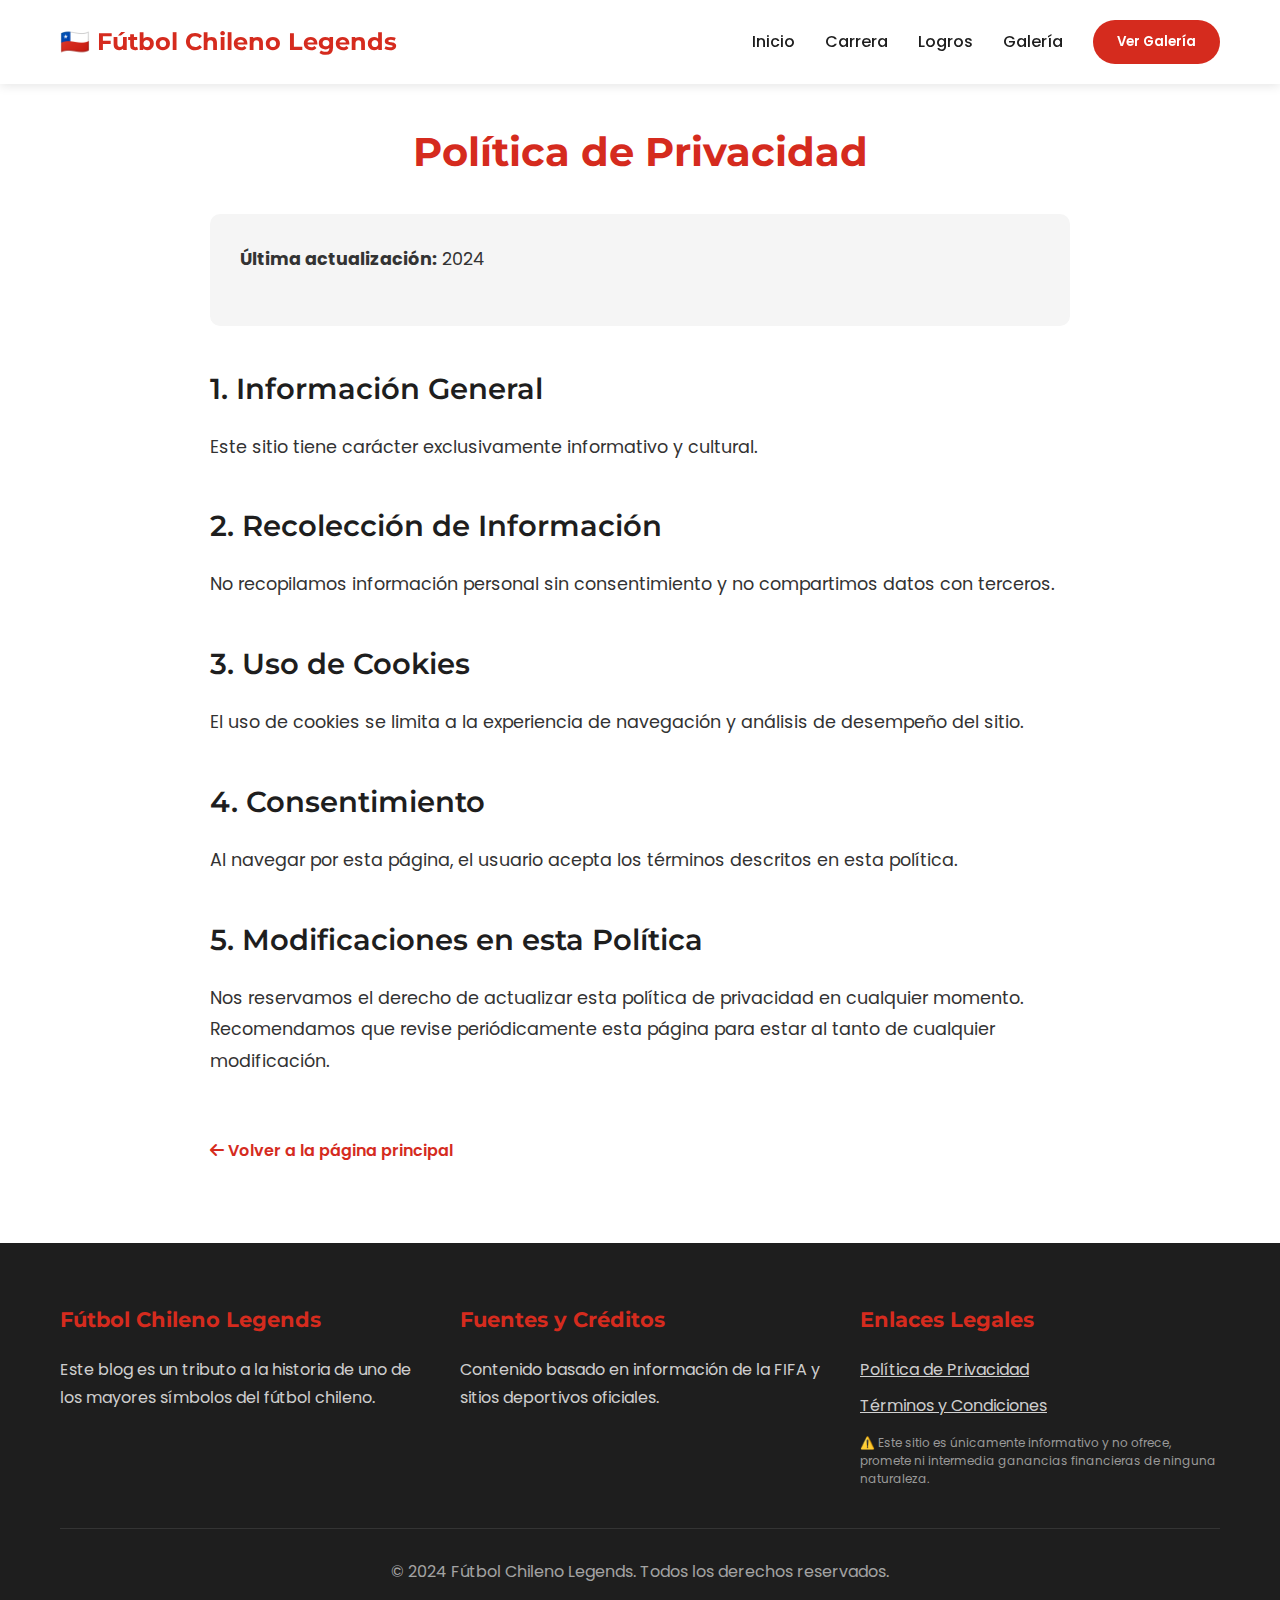
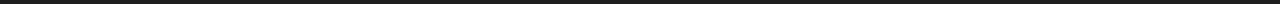
<file: privacy-policy.html>
<!DOCTYPE html>
<html lang="es-CL">
<head>
    <meta charset="UTF-8">
    <meta name="viewport" content="width=device-width, initial-scale=1.0">
    <meta name="description" content="Política de privacidad y términos de uso del sitio informativo sobre Alexis Sánchez.">
    <meta name="robots" content="noindex, nofollow">
    <meta name="keywords" content="Política de Privacidad, Términos de Uso, Alexis Sánchez">
    <meta name="author" content="Fútbol Chileno Legends">
    <title>Política de Privacidad - Fútbol Chileno Legends</title>
    
    <!-- Favicon -->
    <link rel="icon" type="image/svg+xml" href="data:image/svg+xml,<svg xmlns='http://www.w3.org/2000/svg' viewBox='0 0 100 100'><text y='.9em' font-size='90'>⚽</text></svg>">
    
    <!-- Google Fonts -->
    <link rel="preconnect" href="https://fonts.googleapis.com">
    <link rel="preconnect" href="https://fonts.gstatic.com" crossorigin>
    <link href="https://fonts.googleapis.com/css2?family=Poppins:wght@300;400;600;700&family=Montserrat:wght@400;600;700&display=swap" rel="stylesheet">
    
    <!-- Font Awesome para íconos -->
    <link rel="stylesheet" href="https://cdnjs.cloudflare.com/ajax/libs/font-awesome/6.4.0/css/all.min.css">
    
    <!-- CSS -->
    <link rel="stylesheet" href="styles.css">
    
    <style>
        .policy-content {
            max-width: 900px;
            margin: 0 auto;
            padding: 120px 20px 80px;
        }
        
        .policy-content h1 {
            font-family: 'Montserrat', sans-serif;
            font-size: 2.5rem;
            font-weight: 700;
            color: var(--color-red);
            margin-bottom: 30px;
            text-align: center;
        }
        
        .policy-content h2 {
            font-family: 'Montserrat', sans-serif;
            font-size: 1.8rem;
            font-weight: 600;
            color: var(--color-black);
            margin-top: 40px;
            margin-bottom: 20px;
        }
        
        .policy-content p {
            font-size: 1.1rem;
            line-height: 1.8;
            color: var(--color-dark-gray);
            margin-bottom: 20px;
        }
        
        .policy-content .back-link {
            display: inline-block;
            margin-top: 40px;
            color: var(--color-red);
            text-decoration: none;
            font-weight: 600;
            transition: var(--transition);
        }
        
        .policy-content .back-link:hover {
            color: #b02318;
            text-decoration: underline;
        }
        
        @media (max-width: 768px) {
            .policy-content {
                padding: 100px 20px 60px;
            }
            
            .policy-content h1 {
                font-size: 2rem;
            }
            
            .policy-content h2 {
                font-size: 1.5rem;
            }
            
            .policy-content p {
                font-size: 1rem;
            }
        }
    </style>
</head>
<body>
    <!-- Header / Menú Fijo -->
    <header class="header" id="header">
        <div class="container">
            <div class="header-content">
                <div class="logo">
                    <h1><a href="index.html" style="text-decoration: none; color: inherit;">🇨🇱 Fútbol Chileno Legends</a></h1>
                </div>
                <nav class="nav" id="nav">
                    <ul class="nav-list">
                        <li><a href="index.html#inicio" class="nav-link">Inicio</a></li>
                        <li><a href="index.html#carreira" class="nav-link">Carrera</a></li>
                        <li><a href="index.html#conquistas" class="nav-link">Logros</a></li>
                        <li><a href="index.html#galeria" class="nav-link">Galería</a></li>
                    </ul>
                    <button class="btn-nav" id="btnGaleria" onclick="window.location.href='index.html#galeria'">Ver Galería</button>
                    <button class="menu-toggle" id="menuToggle" aria-label="Abrir menú de navegación" aria-expanded="false">
                        <span></span>
                        <span></span>
                        <span></span>
                    </button>
                </nav>
            </div>
        </div>
    </header>

    <!-- Contenido de la Política de Privacidad -->
    <div class="policy-content fade-in">
        <h1>Política de Privacidad</h1>
        
        <div style="background: var(--color-gray); padding: 30px; border-radius: 10px; margin-bottom: 30px;">
            <p><strong>Última actualización:</strong> 2024</p>
        </div>
        
        <h2>1. Información General</h2>
        <p>
            Este sitio tiene carácter exclusivamente informativo y cultural.
        </p>
        
        <h2>2. Recolección de Información</h2>
        <p>
            No recopilamos información personal sin consentimiento y no compartimos datos con terceros.
        </p>
        
        <h2>3. Uso de Cookies</h2>
        <p>
            El uso de cookies se limita a la experiencia de navegación y análisis de desempeño del sitio.
        </p>
        
        <h2>4. Consentimiento</h2>
        <p>
            Al navegar por esta página, el usuario acepta los términos descritos en esta política.
        </p>
        
        <h2>5. Modificaciones en esta Política</h2>
        <p>
            Nos reservamos el derecho de actualizar esta política de privacidad en cualquier momento. Recomendamos que revise periódicamente esta página para estar al tanto de cualquier modificación.
        </p>
        
        <a href="index.html" class="back-link">
            <i class="fas fa-arrow-left"></i> Volver a la página principal
        </a>
    </div>

    <!-- Footer -->
    <footer class="footer">
        <div class="container">
            <div class="footer-content">
                <div class="footer-section">
                    <h3>Fútbol Chileno Legends</h3>
                    <p>Este blog es un tributo a la historia de uno de los mayores símbolos del fútbol chileno.</p>
                </div>
                <div class="footer-section">
                    <h3>Fuentes y Créditos</h3>
                    <p>Contenido basado en información de la FIFA y sitios deportivos oficiales.</p>
                </div>
                <div class="footer-section">
                    <h3>Enlaces Legales</h3>
                    <p style="margin-bottom: 10px;">
                        <a href="privacy-policy.html" target="_blank" style="color: rgba(255, 255, 255, 0.8); text-decoration: underline; display: block; margin-bottom: 8px;">Política de Privacidad</a>
                        <a href="terms-and-conditions.html" target="_blank" style="color: rgba(255, 255, 255, 0.8); text-decoration: underline; display: block;">Términos y Condiciones</a>
                    </p>
                    <p style="font-size: 12px; color: #999; margin-top: 15px; line-height: 1.5;">
                        ⚠️ Este sitio es únicamente informativo y no ofrece, promete ni intermedia ganancias financieras de ninguna naturaleza.
                    </p>
                </div>
            </div>
            <div class="footer-bottom">
                <p>&copy; 2024 Fútbol Chileno Legends. Todos los derechos reservados.</p>
            </div>
        </div>
    </footer>

    <!-- Botón Volver Arriba -->
    <button class="scroll-to-top" id="scrollToTop" aria-label="Volver arriba">
        <i class="fas fa-arrow-up"></i>
    </button>

    <!-- JavaScript -->
    <script src="script.js"></script>
</body>
</html>
</file>
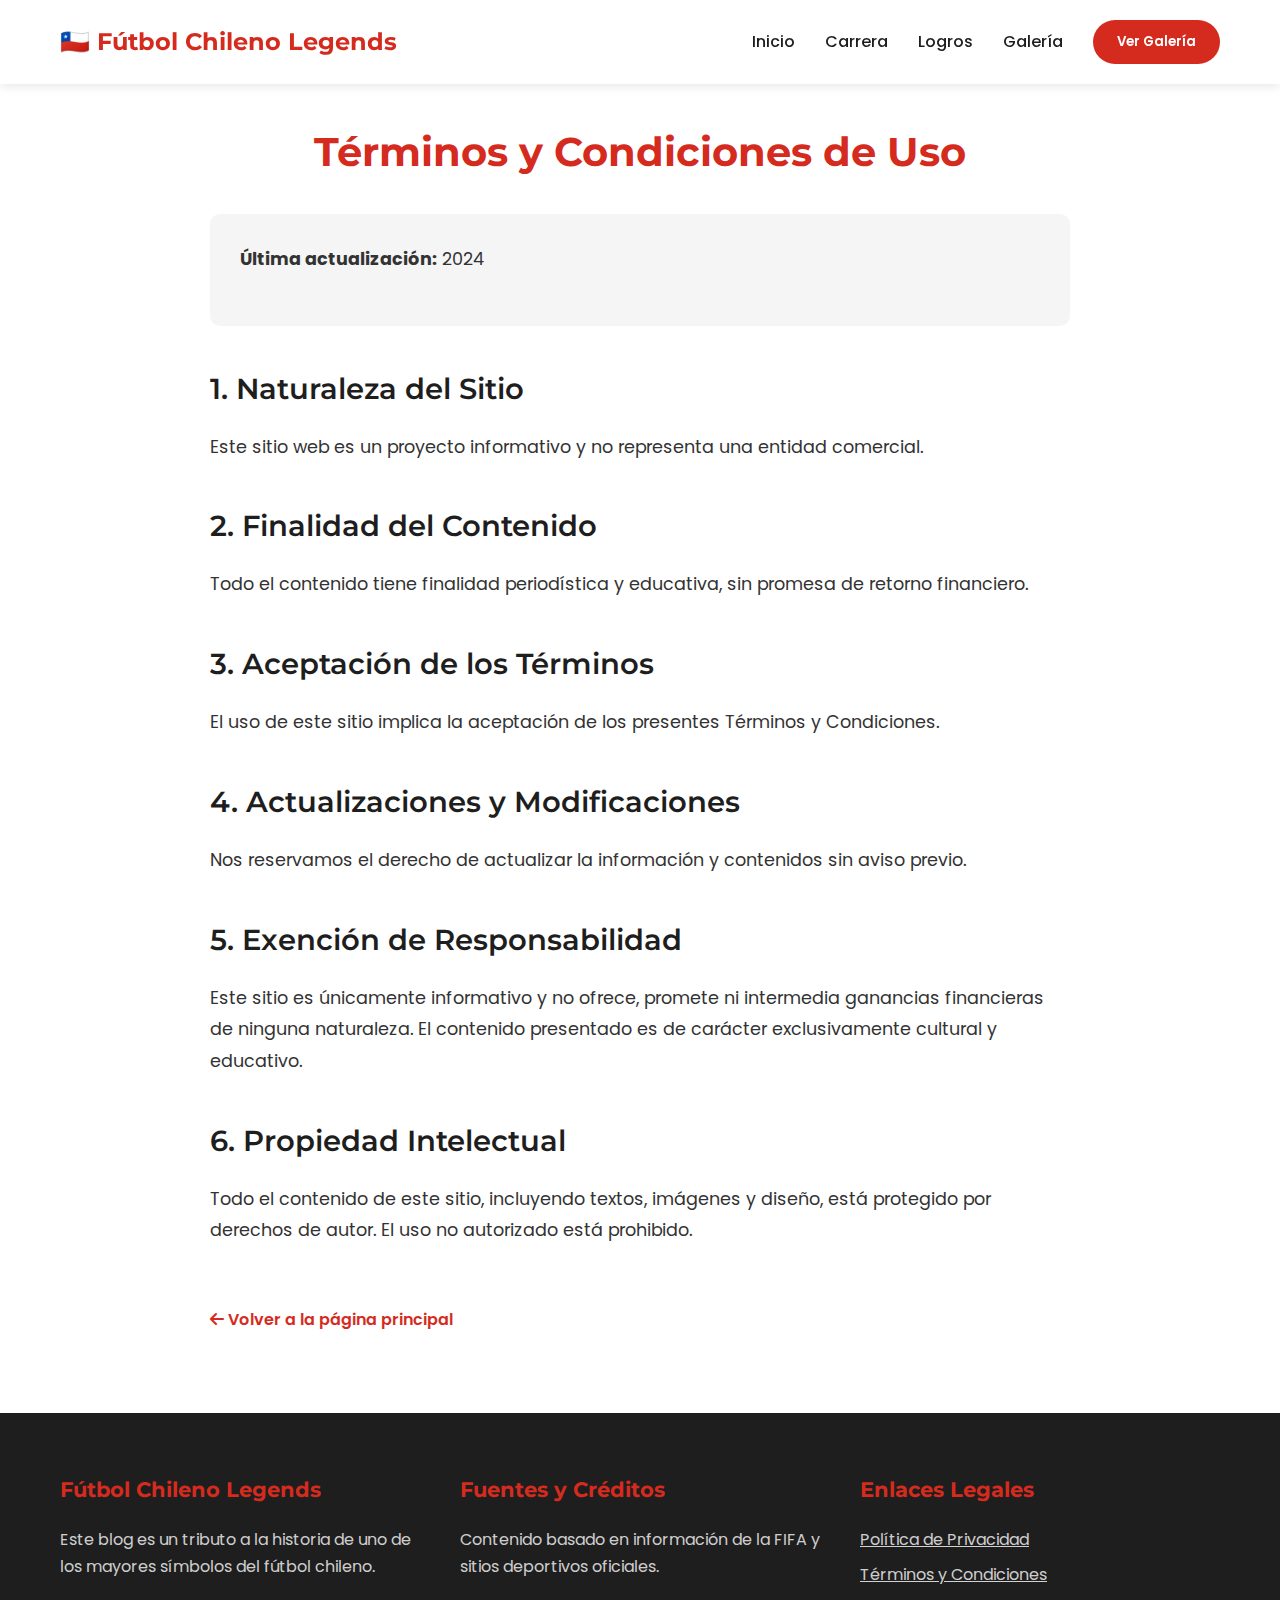
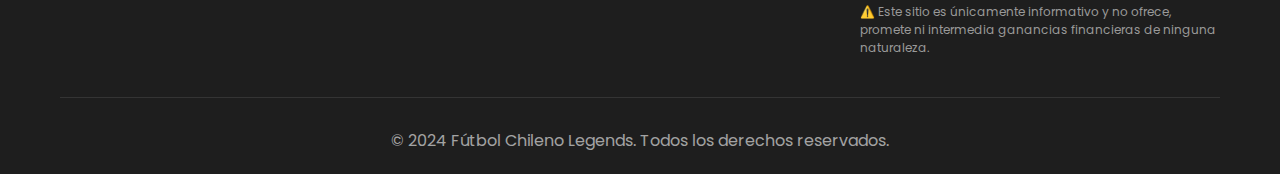
<file: terms-and-conditions.html>
<!DOCTYPE html>
<html lang="es-CL">
<head>
    <meta charset="UTF-8">
    <meta name="viewport" content="width=device-width, initial-scale=1.0">
    <meta name="description" content="Política de privacidad y términos de uso del sitio informativo sobre Alexis Sánchez.">
    <meta name="robots" content="noindex, nofollow">
    <meta name="keywords" content="Términos y Condiciones, Política de Uso, Alexis Sánchez">
    <meta name="author" content="Fútbol Chileno Legends">
    <title>Términos y Condiciones de Uso - Fútbol Chileno Legends</title>
    
    <!-- Favicon -->
    <link rel="icon" type="image/svg+xml" href="data:image/svg+xml,<svg xmlns='http://www.w3.org/2000/svg' viewBox='0 0 100 100'><text y='.9em' font-size='90'>⚽</text></svg>">
    
    <!-- Google Fonts -->
    <link rel="preconnect" href="https://fonts.googleapis.com">
    <link rel="preconnect" href="https://fonts.gstatic.com" crossorigin>
    <link href="https://fonts.googleapis.com/css2?family=Poppins:wght@300;400;600;700&family=Montserrat:wght@400;600;700&display=swap" rel="stylesheet">
    
    <!-- Font Awesome para íconos -->
    <link rel="stylesheet" href="https://cdnjs.cloudflare.com/ajax/libs/font-awesome/6.4.0/css/all.min.css">
    
    <!-- CSS -->
    <link rel="stylesheet" href="styles.css">
    
    <style>
        .policy-content {
            max-width: 900px;
            margin: 0 auto;
            padding: 120px 20px 80px;
        }
        
        .policy-content h1 {
            font-family: 'Montserrat', sans-serif;
            font-size: 2.5rem;
            font-weight: 700;
            color: var(--color-red);
            margin-bottom: 30px;
            text-align: center;
        }
        
        .policy-content h2 {
            font-family: 'Montserrat', sans-serif;
            font-size: 1.8rem;
            font-weight: 600;
            color: var(--color-black);
            margin-top: 40px;
            margin-bottom: 20px;
        }
        
        .policy-content p {
            font-size: 1.1rem;
            line-height: 1.8;
            color: var(--color-dark-gray);
            margin-bottom: 20px;
        }
        
        .policy-content .back-link {
            display: inline-block;
            margin-top: 40px;
            color: var(--color-red);
            text-decoration: none;
            font-weight: 600;
            transition: var(--transition);
        }
        
        .policy-content .back-link:hover {
            color: #b02318;
            text-decoration: underline;
        }
        
        @media (max-width: 768px) {
            .policy-content {
                padding: 100px 20px 60px;
            }
            
            .policy-content h1 {
                font-size: 2rem;
            }
            
            .policy-content h2 {
                font-size: 1.5rem;
            }
            
            .policy-content p {
                font-size: 1rem;
            }
        }
    </style>
</head>
<body>
    <!-- Header / Menú Fijo -->
    <header class="header" id="header">
        <div class="container">
            <div class="header-content">
                <div class="logo">
                    <h1><a href="index.html" style="text-decoration: none; color: inherit;">🇨🇱 Fútbol Chileno Legends</a></h1>
                </div>
                <nav class="nav" id="nav">
                    <ul class="nav-list">
                        <li><a href="index.html#inicio" class="nav-link">Inicio</a></li>
                        <li><a href="index.html#carreira" class="nav-link">Carrera</a></li>
                        <li><a href="index.html#conquistas" class="nav-link">Logros</a></li>
                        <li><a href="index.html#galeria" class="nav-link">Galería</a></li>
                    </ul>
                    <button class="btn-nav" id="btnGaleria" onclick="window.location.href='index.html#galeria'">Ver Galería</button>
                    <button class="menu-toggle" id="menuToggle" aria-label="Abrir menú de navegación" aria-expanded="false">
                        <span></span>
                        <span></span>
                        <span></span>
                    </button>
                </nav>
            </div>
        </div>
    </header>

    <!-- Contenido de los Términos y Condiciones -->
    <div class="policy-content fade-in">
        <h1>Términos y Condiciones de Uso</h1>
        
        <div style="background: var(--color-gray); padding: 30px; border-radius: 10px; margin-bottom: 30px;">
            <p><strong>Última actualización:</strong> 2024</p>
        </div>
        
        <h2>1. Naturaleza del Sitio</h2>
        <p>
            Este sitio web es un proyecto informativo y no representa una entidad comercial.
        </p>
        
        <h2>2. Finalidad del Contenido</h2>
        <p>
            Todo el contenido tiene finalidad periodística y educativa, sin promesa de retorno financiero.
        </p>
        
        <h2>3. Aceptación de los Términos</h2>
        <p>
            El uso de este sitio implica la aceptación de los presentes Términos y Condiciones.
        </p>
        
        <h2>4. Actualizaciones y Modificaciones</h2>
        <p>
            Nos reservamos el derecho de actualizar la información y contenidos sin aviso previo.
        </p>
        
        <h2>5. Exención de Responsabilidad</h2>
        <p>
            Este sitio es únicamente informativo y no ofrece, promete ni intermedia ganancias financieras de ninguna naturaleza. El contenido presentado es de carácter exclusivamente cultural y educativo.
        </p>
        
        <h2>6. Propiedad Intelectual</h2>
        <p>
            Todo el contenido de este sitio, incluyendo textos, imágenes y diseño, está protegido por derechos de autor. El uso no autorizado está prohibido.
        </p>
        
        <a href="index.html" class="back-link">
            <i class="fas fa-arrow-left"></i> Volver a la página principal
        </a>
    </div>

    <!-- Footer -->
    <footer class="footer">
        <div class="container">
            <div class="footer-content">
                <div class="footer-section">
                    <h3>Fútbol Chileno Legends</h3>
                    <p>Este blog es un tributo a la historia de uno de los mayores símbolos del fútbol chileno.</p>
                </div>
                <div class="footer-section">
                    <h3>Fuentes y Créditos</h3>
                    <p>Contenido basado en información de la FIFA y sitios deportivos oficiales.</p>
                </div>
                <div class="footer-section">
                    <h3>Enlaces Legales</h3>
                    <p style="margin-bottom: 10px;">
                        <a href="privacy-policy.html" target="_blank" style="color: rgba(255, 255, 255, 0.8); text-decoration: underline; display: block; margin-bottom: 8px;">Política de Privacidad</a>
                        <a href="terms-and-conditions.html" target="_blank" style="color: rgba(255, 255, 255, 0.8); text-decoration: underline; display: block;">Términos y Condiciones</a>
                    </p>
                    <p style="font-size: 12px; color: #999; margin-top: 15px; line-height: 1.5;">
                        ⚠️ Este sitio es únicamente informativo y no ofrece, promete ni intermedia ganancias financieras de ninguna naturaleza.
                    </p>
                </div>
            </div>
            <div class="footer-bottom">
                <p>&copy; 2024 Fútbol Chileno Legends. Todos los derechos reservados.</p>
            </div>
        </div>
    </footer>

    <!-- Botón Volver Arriba -->
    <button class="scroll-to-top" id="scrollToTop" aria-label="Volver arriba">
        <i class="fas fa-arrow-up"></i>
    </button>

    <!-- JavaScript -->
    <script src="script.js"></script>
</body>
</html>
</file>
<file: styles.css>
/* ============================================
   RESET E CONFIGURAÇÕES GERAIS
   ============================================ */

* {
    margin: 0;
    padding: 0;
    box-sizing: border-box;
}

:root {
    --color-red: #D52B1E;
    --color-white: #FFFFFF;
    --color-black: #1E1E1E;
    --color-gray: #f5f5f5;
    --color-dark-gray: #333333;
    --shadow-light: 0 2px 10px rgba(0, 0, 0, 0.1);
    --shadow-medium: 0 4px 20px rgba(0, 0, 0, 0.15);
    --shadow-heavy: 0 8px 30px rgba(0, 0, 0, 0.2);
    --transition: all 0.3s ease;
}

html {
    scroll-behavior: smooth;
}

body {
    font-family: 'Poppins', sans-serif;
    line-height: 1.6;
    color: var(--color-black);
    background-color: var(--color-white);
    overflow-x: hidden;
}

.container {
    max-width: 1200px;
    margin: 0 auto;
    padding: 0 20px;
}

.section-padding {
    padding: 80px 0;
}

.section-title {
    font-family: 'Montserrat', sans-serif;
    font-size: 2.5rem;
    font-weight: 700;
    text-align: center;
    margin-bottom: 50px;
    color: var(--color-black);
    position: relative;
    padding-bottom: 20px;
}

.section-title::after {
    content: '';
    position: absolute;
    bottom: 0;
    left: 50%;
    transform: translateX(-50%);
    width: 80px;
    height: 4px;
    background: var(--color-red);
    border-radius: 2px;
}

/* ============================================
   HEADER / MENU FIXO
   ============================================ */

.header {
    position: fixed;
    top: 0;
    left: 0;
    width: 100%;
    background: rgba(255, 255, 255, 0.95);
    backdrop-filter: blur(10px);
    box-shadow: var(--shadow-light);
    z-index: 1000;
    transition: var(--transition);
}

.header.scrolled {
    box-shadow: var(--shadow-medium);
}

.header-content {
    display: flex;
    justify-content: space-between;
    align-items: center;
    padding: 20px 0;
}

.logo h1 {
    font-family: 'Montserrat', sans-serif;
    font-size: 1.5rem;
    font-weight: 700;
    color: var(--color-red);
}

.nav {
    display: flex;
    align-items: center;
    gap: 30px;
}

.nav-list {
    display: flex;
    list-style: none;
    gap: 30px;
    align-items: center;
}

.nav-link {
    text-decoration: none;
    color: var(--color-black);
    font-weight: 500;
    transition: var(--transition);
    position: relative;
}

.nav-link::after {
    content: '';
    position: absolute;
    bottom: -5px;
    left: 0;
    width: 0;
    height: 2px;
    background: var(--color-red);
    transition: var(--transition);
}

.nav-link:hover {
    color: var(--color-red);
}

.nav-link:hover::after {
    width: 100%;
}

.nav-link.active {
    color: var(--color-red);
}

.nav-link.active::after {
    width: 100%;
}

.btn-nav {
    background: var(--color-red);
    color: var(--color-white);
    border: none;
    padding: 12px 24px;
    border-radius: 25px;
    font-weight: 600;
    cursor: pointer;
    transition: var(--transition);
    font-family: 'Poppins', sans-serif;
}

.btn-nav:hover {
    background: #b02318;
    transform: translateY(-2px);
    box-shadow: var(--shadow-medium);
}

.menu-toggle {
    display: none;
    flex-direction: column;
    gap: 5px;
    background: none;
    border: none;
    cursor: pointer;
}

.menu-toggle span {
    width: 25px;
    height: 3px;
    background: var(--color-black);
    transition: var(--transition);
}

/* ============================================
   HERO SECTION
   ============================================ */

.hero {
    position: relative;
    min-height: 100vh;
    display: flex;
    align-items: center;
    justify-content: center;
    overflow: hidden;
    margin-top: 80px;
}

.hero-overlay {
    position: absolute;
    top: 0;
    left: 0;
    width: 100%;
    height: 100%;
    background: linear-gradient(135deg, rgba(213, 43, 30, 0.9), rgba(30, 30, 30, 0.7));
    z-index: 1;
}

.hero-image {
    position: absolute;
    top: 0;
    left: 0;
    width: 100%;
    height: 100%;
    z-index: 0;
}

.hero-image img {
    width: 100%;
    height: 100%;
    object-fit: cover;
    filter: brightness(0.7);
}

.hero-content {
    position: relative;
    z-index: 2;
    text-align: center;
    color: var(--color-white);
    padding: 40px 20px;
    animation: fadeInUp 1s ease-out;
}

.hero-title {
    font-family: 'Montserrat', sans-serif;
    font-size: 4rem;
    font-weight: 700;
    margin-bottom: 10px;
    text-shadow: 2px 2px 10px rgba(0, 0, 0, 0.5);
}

.hero-subtitle {
    font-family: 'Poppins', sans-serif;
    font-size: 2rem;
    font-weight: 400;
    margin-bottom: 20px;
    color: #ffd700;
    text-shadow: 2px 2px 10px rgba(0, 0, 0, 0.5);
}

.hero-description {
    font-size: 1.2rem;
    margin-bottom: 30px;
    max-width: 600px;
    margin-left: auto;
    margin-right: auto;
    text-shadow: 1px 1px 5px rgba(0, 0, 0, 0.5);
}

.btn-hero {
    display: inline-block;
    background: var(--color-white);
    color: var(--color-red);
    padding: 15px 40px;
    border-radius: 30px;
    text-decoration: none;
    font-weight: 600;
    font-size: 1.1rem;
    transition: var(--transition);
    box-shadow: var(--shadow-medium);
}

.btn-hero:hover {
    transform: translateY(-3px);
    box-shadow: var(--shadow-heavy);
    background: #ffd700;
    color: var(--color-black);
}

/* ============================================
   SEÇÃO: INTRODUÇÃO
   ============================================ */

.intro {
    background: var(--color-gray);
}

.intro-content {
    max-width: 800px;
    margin: 0 auto;
}

.intro-text {
    font-size: 1.2rem;
    line-height: 1.8;
    text-align: center;
    color: var(--color-dark-gray);
}

.intro-text strong {
    color: var(--color-red);
    font-weight: 600;
}

/* ============================================
   SEÇÃO: LINHA DO TEMPO
   ============================================ */

.timeline {
    background: var(--color-white);
}

.timeline-container {
    max-width: 900px;
    margin: 0 auto;
    position: relative;
    padding: 40px 0;
}

.timeline-container::before {
    content: '';
    position: absolute;
    left: 50%;
    top: 0;
    bottom: 0;
    width: 4px;
    background: var(--color-red);
    transform: translateX(-50%);
}

.timeline-item {
    display: flex;
    justify-content: space-between;
    align-items: center;
    margin-bottom: 60px;
    position: relative;
}

.timeline-item:nth-child(odd) {
    flex-direction: row;
}

.timeline-item:nth-child(even) {
    flex-direction: row-reverse;
}

.timeline-year {
    width: 120px;
    height: 120px;
    background: var(--color-red);
    color: var(--color-white);
    border-radius: 50%;
    display: flex;
    align-items: center;
    justify-content: center;
    font-weight: 700;
    font-size: 0.9rem;
    text-align: center;
    box-shadow: var(--shadow-medium);
    position: relative;
    z-index: 2;
    flex-shrink: 0;
}

.timeline-content {
    width: calc(50% - 80px);
    background: var(--color-gray);
    padding: 30px;
    border-radius: 10px;
    box-shadow: var(--shadow-light);
    transition: var(--transition);
}

.timeline-content:hover {
    transform: translateY(-5px);
    box-shadow: var(--shadow-medium);
}

.timeline-content h3 {
    font-family: 'Montserrat', sans-serif;
    font-size: 1.5rem;
    color: var(--color-red);
    margin-bottom: 10px;
}

.timeline-content p {
    color: var(--color-dark-gray);
    line-height: 1.7;
}

/* ============================================
   SEÇÃO: ESTATÍSTICAS
   ============================================ */

.stats {
    background: var(--color-white);
}

.stats-grid {
    display: grid;
    grid-template-columns: repeat(auto-fit, minmax(250px, 1fr));
    gap: 30px;
    max-width: 1000px;
    margin: 0 auto;
}

.stat-card {
    background: linear-gradient(135deg, var(--color-red), #b02318);
    padding: 40px 30px;
    border-radius: 15px;
    text-align: center;
    box-shadow: var(--shadow-medium);
    transition: var(--transition);
    color: var(--color-white);
}

.stat-card:hover {
    transform: translateY(-10px);
    box-shadow: var(--shadow-heavy);
}

.stat-number {
    font-family: 'Montserrat', sans-serif;
    font-size: 4rem;
    font-weight: 700;
    margin-bottom: 10px;
    color: var(--color-white);
    line-height: 1;
}

.stat-label {
    font-size: 1.3rem;
    font-weight: 600;
    margin-bottom: 10px;
    color: var(--color-white);
}

.stat-description {
    font-size: 0.95rem;
    color: rgba(255, 255, 255, 0.9);
    line-height: 1.6;
    margin-top: 10px;
}

/* ============================================
   SEÇÃO: CONQUISTAS
   ============================================ */

.achievements {
    background: var(--color-gray);
}

.achievements-grid {
    display: grid;
    grid-template-columns: repeat(auto-fit, minmax(250px, 1fr));
    gap: 30px;
    max-width: 1000px;
    margin: 0 auto;
}

.achievement-card {
    background: var(--color-white);
    padding: 40px 30px;
    border-radius: 15px;
    text-align: center;
    box-shadow: var(--shadow-light);
    transition: var(--transition);
}

.achievement-card:hover {
    transform: translateY(-10px);
    box-shadow: var(--shadow-heavy);
}

.achievement-icon {
    font-size: 4rem;
    margin-bottom: 20px;
}

.achievement-card h3 {
    font-family: 'Montserrat', sans-serif;
    font-size: 1.3rem;
    color: var(--color-red);
    margin-bottom: 15px;
}

.achievement-card p {
    color: var(--color-dark-gray);
    line-height: 1.7;
}

/* ============================================
   SEÇÃO: GALERIA
   ============================================ */

.gallery {
    background: var(--color-white);
    min-height: 400px;
}

.gallery-grid {
    display: grid;
    grid-template-columns: repeat(auto-fit, minmax(300px, 1fr));
    gap: 20px;
    max-width: 1200px;
    margin: 0 auto;
    min-height: 300px;
}

.gallery-item {
    position: relative;
    overflow: hidden;
    border-radius: 10px;
    aspect-ratio: 4/3;
    box-shadow: var(--shadow-light);
    cursor: pointer;
    transition: var(--transition);
    opacity: 1 !important;
    visibility: visible !important;
    display: block;
}

.gallery-item.fade-in {
    opacity: 1 !important;
    visibility: visible !important;
    transform: translateY(0);
}

.gallery-item:hover {
    transform: scale(1.05);
    box-shadow: var(--shadow-heavy);
}

.gallery-item img {
    width: 100%;
    height: 100%;
    object-fit: cover;
    transition: var(--transition);
    display: block;
    opacity: 1;
    visibility: visible;
}

.gallery-item:hover img {
    transform: scale(1.1);
}

/* Primeira imagem alinhada ao topo */
.gallery-first img {
    object-position: top;
}

.gallery-overlay {
    position: absolute;
    bottom: 0;
    left: 0;
    right: 0;
    background: linear-gradient(to top, rgba(0, 0, 0, 0.8), transparent);
    color: var(--color-white);
    padding: 20px;
    transform: translateY(100%);
    transition: var(--transition);
}

.gallery-item:hover .gallery-overlay {
    transform: translateY(0);
}

.gallery-overlay span {
    font-weight: 600;
    font-size: 1.1rem;
}

/* ============================================
   SEÇÃO: LEGADO
   ============================================ */

.legacy {
    background: linear-gradient(135deg, var(--color-red), #b02318);
    color: var(--color-white);
}

.legacy-content {
    max-width: 800px;
    margin: 0 auto;
    text-align: center;
}

.legacy .section-title {
    color: var(--color-white);
}

.legacy .section-title::after {
    background: var(--color-white);
}

.legacy-text {
    font-size: 1.2rem;
    line-height: 1.9;
    color: rgba(255, 255, 255, 0.95);
}

/* ============================================
   FOOTER
   ============================================ */

.footer {
    background: var(--color-black);
    color: var(--color-white);
    padding: 60px 0 20px;
}

.footer-content {
    display: grid;
    grid-template-columns: repeat(auto-fit, minmax(250px, 1fr));
    gap: 40px;
    margin-bottom: 40px;
}

.footer-section h3 {
    font-family: 'Montserrat', sans-serif;
    font-size: 1.3rem;
    margin-bottom: 20px;
    color: var(--color-red);
}

.footer-section p {
    line-height: 1.7;
    color: rgba(255, 255, 255, 0.8);
}

.footer-bottom {
    text-align: center;
    padding-top: 30px;
    border-top: 1px solid rgba(255, 255, 255, 0.1);
    color: rgba(255, 255, 255, 0.6);
}

.footer-bottom a {
    color: rgba(255, 255, 255, 0.8);
    text-decoration: none;
    transition: var(--transition);
}

.footer-bottom a:hover {
    color: var(--color-red);
    text-decoration: underline;
}

.footer-section a {
    transition: var(--transition);
}

.footer-section a:hover {
    color: var(--color-red) !important;
}

/* ============================================
   LIGHTBOX MODAL
   ============================================ */

.lightbox {
    display: none;
    position: fixed;
    top: 0;
    left: 0;
    width: 100%;
    height: 100%;
    background: rgba(0, 0, 0, 0.95);
    z-index: 2000;
    align-items: center;
    justify-content: center;
    opacity: 0;
    transition: opacity 0.3s ease;
}

.lightbox.active {
    display: flex;
    opacity: 1;
}

.lightbox-content {
    position: relative;
    max-width: 90%;
    max-height: 90%;
    display: flex;
    flex-direction: column;
    align-items: center;
}

.lightbox-content img {
    max-width: 100%;
    max-height: 80vh;
    object-fit: contain;
    border-radius: 10px;
    box-shadow: 0 10px 50px rgba(0, 0, 0, 0.5);
}

.lightbox-caption {
    color: var(--color-white);
    margin-top: 20px;
    font-size: 1.2rem;
    text-align: center;
    font-weight: 500;
}

.lightbox-close,
.lightbox-prev,
.lightbox-next {
    position: absolute;
    background: rgba(255, 255, 255, 0.2);
    border: none;
    color: var(--color-white);
    font-size: 2rem;
    width: 50px;
    height: 50px;
    border-radius: 50%;
    cursor: pointer;
    transition: var(--transition);
    display: flex;
    align-items: center;
    justify-content: center;
    backdrop-filter: blur(10px);
}

.lightbox-close:hover,
.lightbox-prev:hover,
.lightbox-next:hover {
    background: rgba(255, 255, 255, 0.3);
    transform: scale(1.1);
}

.lightbox-close {
    top: 30px;
    right: 30px;
}

.lightbox-prev {
    left: 30px;
    top: 50%;
    transform: translateY(-50%);
}

.lightbox-next {
    right: 30px;
    top: 50%;
    transform: translateY(-50%);
}

.lightbox-prev:hover,
.lightbox-next:hover {
    transform: translateY(-50%) scale(1.1);
}

/* ============================================
   BOTÃO VOLTAR AO TOPO
   ============================================ */

.scroll-to-top {
    position: fixed;
    bottom: 30px;
    right: 30px;
    width: 50px;
    height: 50px;
    background: var(--color-red);
    color: var(--color-white);
    border: none;
    border-radius: 50%;
    font-size: 1.2rem;
    cursor: pointer;
    opacity: 0;
    visibility: hidden;
    transition: var(--transition);
    z-index: 999;
    box-shadow: var(--shadow-medium);
    display: flex;
    align-items: center;
    justify-content: center;
}

.scroll-to-top.visible {
    opacity: 1;
    visibility: visible;
}

.scroll-to-top:hover {
    background: #b02318;
    transform: translateY(-5px);
    box-shadow: var(--shadow-heavy);
}

/* ============================================
   ANIMAÇÕES
   ============================================ */

@keyframes fadeInUp {
    from {
        opacity: 0;
        transform: translateY(30px);
    }
    to {
        opacity: 1;
        transform: translateY(0);
    }
}

.fade-in {
    opacity: 1;
    transform: translateY(0);
    transition: opacity 0.6s ease, transform 0.6s ease;
}

/* Se o JavaScript não carregar, os elementos permanecem visíveis */
/* Se o JavaScript carregar, ele adiciona a classe 'pre-animate' para esconder temporariamente */
.fade-in.pre-animate {
    opacity: 0;
    transform: translateY(30px);
}

.fade-in.visible {
    opacity: 1;
    transform: translateY(0);
}

/* ============================================
   RESPONSIVIDADE
   ============================================ */

@media (max-width: 968px) {
    .nav-list {
        position: fixed;
        top: 80px;
        right: -100%;
        flex-direction: column;
        background: var(--color-white);
        width: 250px;
        height: calc(100vh - 80px);
        padding: 30px;
        box-shadow: var(--shadow-heavy);
        transition: var(--transition);
        gap: 20px;
        align-items: flex-start;
    }

    .nav-list.active {
        right: 0;
    }

    .menu-toggle {
        display: flex;
        z-index: 1001;
    }

    .menu-toggle.active span:nth-child(1) {
        transform: rotate(45deg) translate(8px, 8px);
    }

    .menu-toggle.active span:nth-child(2) {
        opacity: 0;
    }

    .menu-toggle.active span:nth-child(3) {
        transform: rotate(-45deg) translate(7px, -7px);
    }

    .hero-title {
        font-size: 2.5rem;
    }

    .hero-subtitle {
        font-size: 1.5rem;
    }

    .section-title {
        font-size: 2rem;
    }

    .timeline-container::before {
        left: 30px;
    }

    .timeline-item {
        flex-direction: row !important;
        padding-left: 80px;
    }

    .timeline-year {
        position: absolute;
        left: 0;
        width: 60px;
        height: 60px;
        font-size: 0.7rem;
    }

    .timeline-content {
        width: 100%;
    }

    .gallery-grid {
        grid-template-columns: repeat(auto-fit, minmax(250px, 1fr));
    }
}

@media (max-width: 600px) {
    .hero-title {
        font-size: 2rem;
    }

    .hero-subtitle {
        font-size: 1.2rem;
    }

    .hero-description {
        font-size: 1rem;
    }

    .section-title {
        font-size: 1.8rem;
    }

    .intro-text,
    .legacy-text {
        font-size: 1rem;
    }

    .achievements-grid {
        grid-template-columns: 1fr;
    }

    .stats-grid {
        grid-template-columns: 1fr;
    }

    .stat-number {
        font-size: 3rem;
    }

    .gallery-grid {
        grid-template-columns: 1fr;
    }

    .footer-content {
        grid-template-columns: 1fr;
    }

    .btn-nav {
        display: none;
    }

    .scroll-to-top {
        bottom: 20px;
        right: 20px;
        width: 45px;
        height: 45px;
    }

    .lightbox-prev,
    .lightbox-next {
        width: 40px;
        height: 40px;
        font-size: 1.5rem;
    }

    .lightbox-close {
        width: 40px;
        height: 40px;
        font-size: 1.5rem;
        top: 20px;
        right: 20px;
    }
}
</file>
